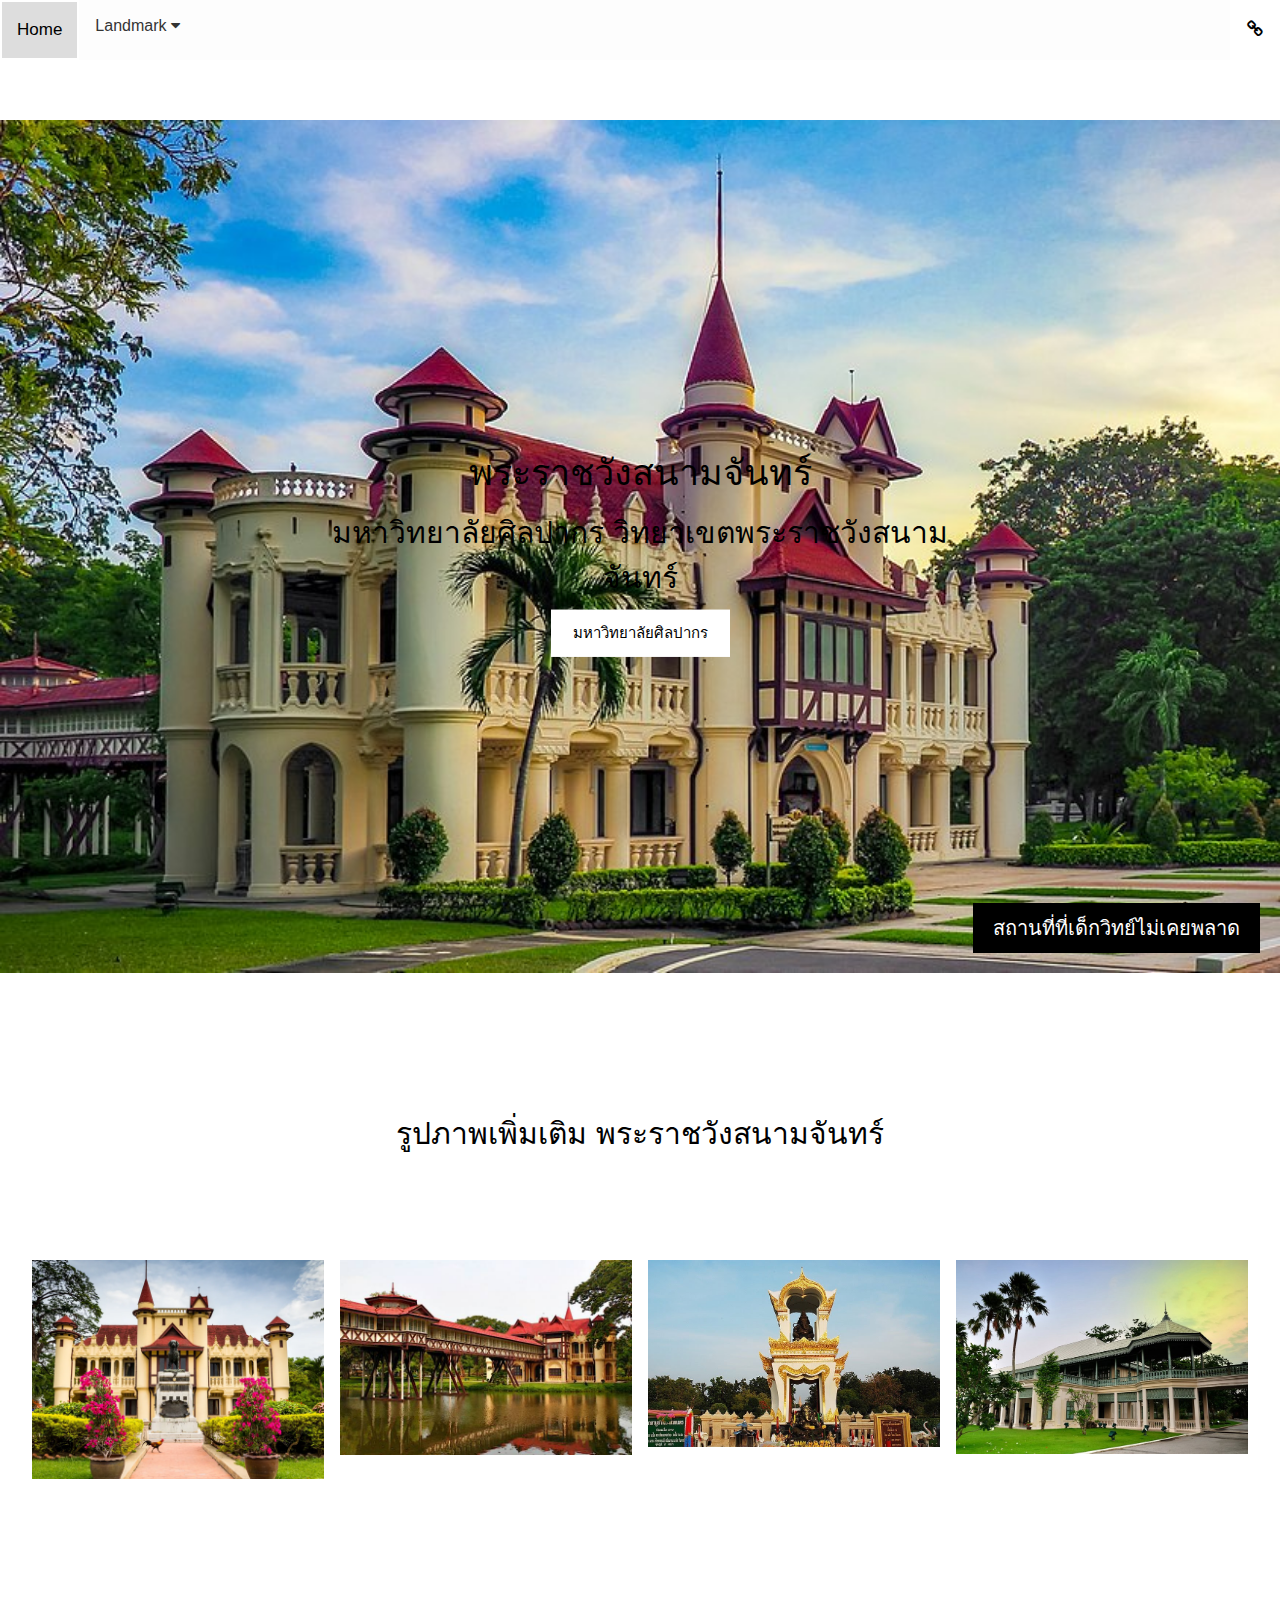
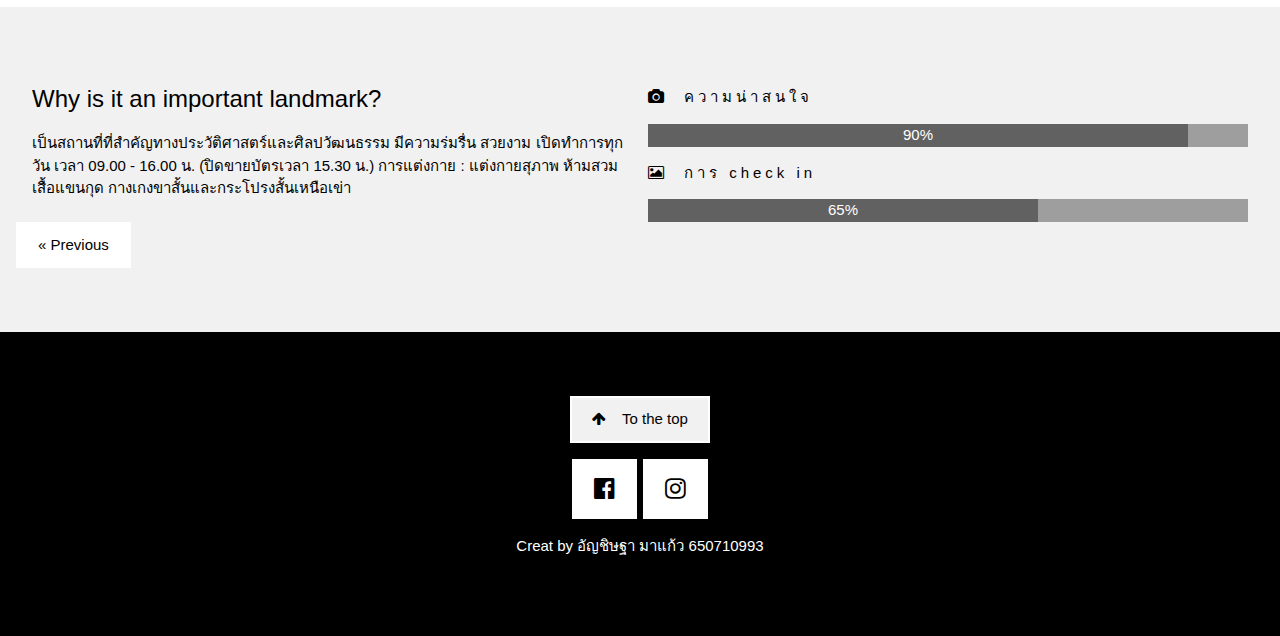
<file: พระราชวังสนามจันทร์.html>
<!DOCTYPE html>
<html lang="en">
<head>
    <meta charset="UTF-8">
    <meta http-equiv="X-UA-Compatible" content="IE=edge">
    <meta name="viewport" content="width=device-width, initial-scale=1.0">
    <link rel="stylesheet" href="style.CSS">
    <link rel="stylesheet" href="style.CSS">
    <link rel="stylesheet" href="style2.CSS">
    <script src="JSript.js"></script>
    <script src="img.js"></script>
    <link rel="stylesheet" href="https://cdnjs.cloudflare.com/ajax/libs/font-awesome/4.7.0/css/font-awesome.min.css">
    <link rel="stylesheet" href="https://www.w3schools.com/w3css/4/w3.css">
    <link rel="stylesheet" href="https://fonts.googleapis.com/css?family=Raleway">
    <title>พระราชวังสนามจันทร์</title>
</head>
<body>
  <div id="navbar">
    <a href="index.html">Home</a>
    <div class="dropdown">
        <button class="dropbtn">Landmark 
          <i class="fa fa-caret-down"></i>
        </button>
        <div class="dropdown-content">
          <a href="อาคารหม่อมหลวง.html">อาคารหม่อมหลวง</a>
          <a href="สนามกีฬา.html">สนามกีฬา</a>
          <a href="โรงละครวัชรนาฎยสภา.html">โรงละครวัชรนาฎยสภา</a>
          <a href="Library.html">หอสมุด</a>
          <a href="Sa Kaeo.html">สะพานสระแก้ว</a>
          <a href="ตลาดอินดี้.html">ตลาดอินดี้</a>
          <a href="พระตำหนักทับแก้ว.html">พระตำหนักทับแก้ว</a>
          <a href="ศาลาสระแก้ว.html">ศาลาสระแก้ว</a>
              <a href="พระราชวังสนามจันทร์.html">พระราชวังสนามจันทร์</a>
        </div>
      </div> 
    <a href="https://www.su.ac.th/th/index.php" style="float:right" src="icon link.png"><i class="fa fa-link"></i></a>
</div>
<h2><br> </h2>
<h2><br> </h2>
    <div class="container" id="home">
        <img src="c4.jpg"alt="Snow" style="width:100%;" style="height: 50%;">
        <div class="text-block">
            <h4>สถานที่ที่เด็กวิทย์ไม่เคยพลาด</h4>
        </div>
        <div class="centered">
        <h1> </h1>
        <h1>พระราชวังสนามจันทร์</h1>
        <h2>มหาวิทยาลัยศิลปากร วิทยาเขตพระราชวังสนามจันทร์</h2>
        <a href="https://www.su.ac.th/th/sanamchandra.php">มหาวิทยาลัยศิลปากร</a> 
        </div>
      </div>
      <div class="w3-container" style="padding:128px 16px" id="work">
        <h2 class="w3-center">รูปภาพเพิ่มเติม พระราชวังสนามจันทร์</h2>
        <h2 class="w3-center w3-large"></h2>
        <div class="container"><a href="https://dsa.su.ac.th/ksu/?page_id=3953" style="position: relative;"></a></div> 
        <div class="w3-row-padding" style="margin-top:64px">
          <div class="w3-col l3 m6">
            <img src="c1.webp" style="width:100%" onclick="onClick(this)" class="w3-hover-opacity" alt="A microphone">
          </div>
          <div class="w3-col l3 m6">
            <img src="c2.jpg" style="width:100%" onclick="onClick(this)" class="w3-hover-opacity" alt="A phone">
          </div>
          <div class="w3-col l3 m6">
            <img src="c3.jpg" style="width:100%" onclick="onClick(this)" class="w3-hover-opacity" alt="A drone">
          </div>
          <div class="w3-col l3 m6">
            <img src="c5.jpg" style="width:100%" onclick="onClick(this)" class="w3-hover-opacity" alt="A drone">
          </div>
          
        </div>
      </div>


      <div class="w3-container w3-light-grey w3-padding-64">
        <div class="w3-row-padding">
          <div class="w3-col m6">
            <h3>Why is it an important landmark?</h3>
            <p>เป็นสถานที่ที่สำคัญทางประวัติศาสตร์และศิลปวัฒนธรรม มีความร่มรื่น สวยงาม 
                เปิดทำการทุกวัน เวลา 09.00 - 16.00 น. (ปิดขายบัตรเวลา 15.30 น.)
                การแต่งกาย : แต่งกายสุภาพ ห้ามสวมเสื้อแขนกุด กางเกงขาสั้นและกระโปรงสั้นเหนือเข่า<br>
            </p>
            
          </div>
          <div class="w3-col m6">
            <p class="w3-wide"><i class="fa fa-camera w3-margin-right"></i>ความน่าสนใจ</p>
            <div class="w3-grey">
              <div class="w3-container w3-dark-grey w3-center" style="width:90%">90%</div>
            </div>
            <p class="w3-wide"><i class="fa fa-photo w3-margin-right"></i>การ check in</p>
            <div class="w3-grey">
              <div class="w3-container w3-dark-grey w3-center" style="width:65%">65%</div>
            </div>
          </div>
        </div>
        <div class="buttons">
            <a href="ศาลาสระแก้ว.html" class="previous">&laquo; Previous</a>
            
        </div>
      </div>

      <footer class="w3-center w3-black w3-padding-64">
        <a href="#home" class="w3-button w3-light-grey"><i class="fa fa-arrow-up w3-margin-right"></i>To the top</a>
        <div class="w3-xlarge w3-section">
            <a href="https://www.facebook.com/profile.php?id=100012145591822"><i class="fa fa-facebook-official w3-hover-opacity"></i></a>
            <a href="https://instagram.com/anchxt_?igshid=YmMyMTA2M2Y="><i class="fa fa-instagram w3-hover-opacity"></i></a>
        </div>
        <p>Creat by อัญชิษฐา มาแก้ว 650710993</p>
      </footer>
</body>
</html>
</file>
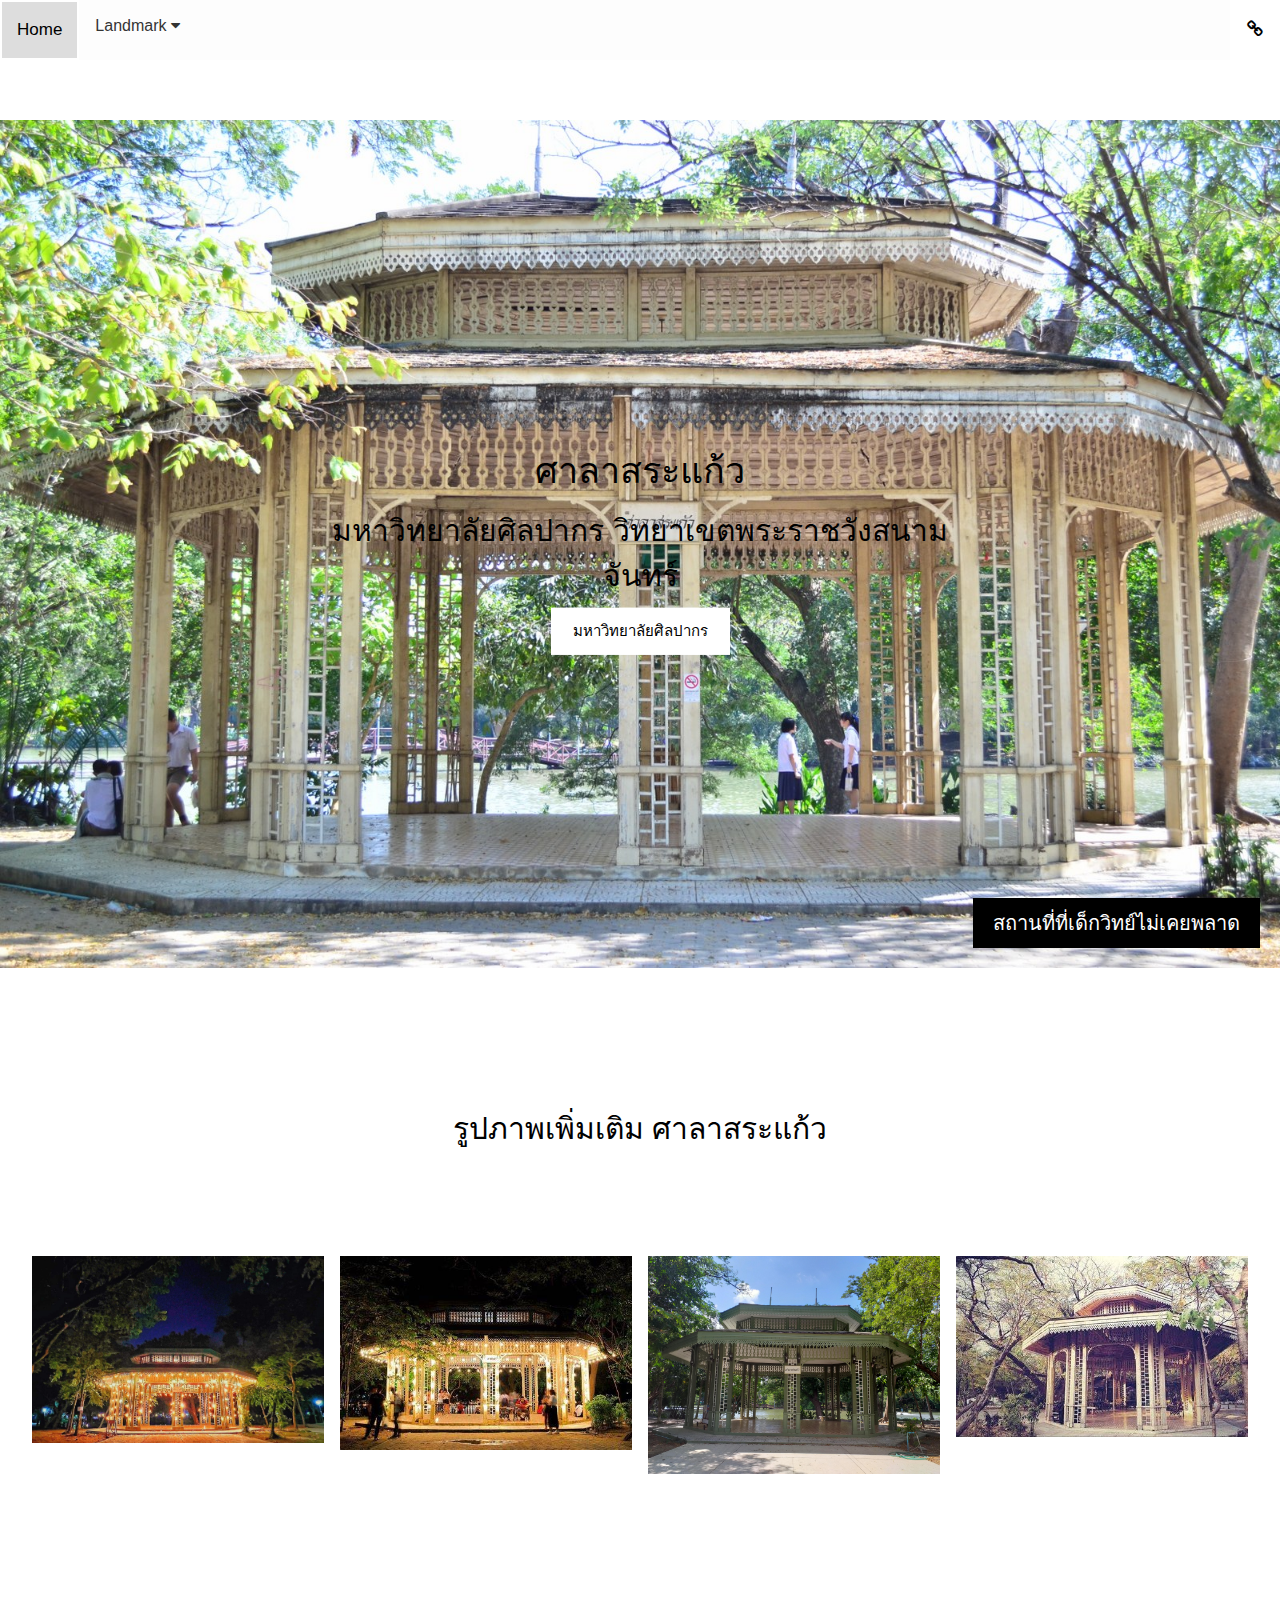
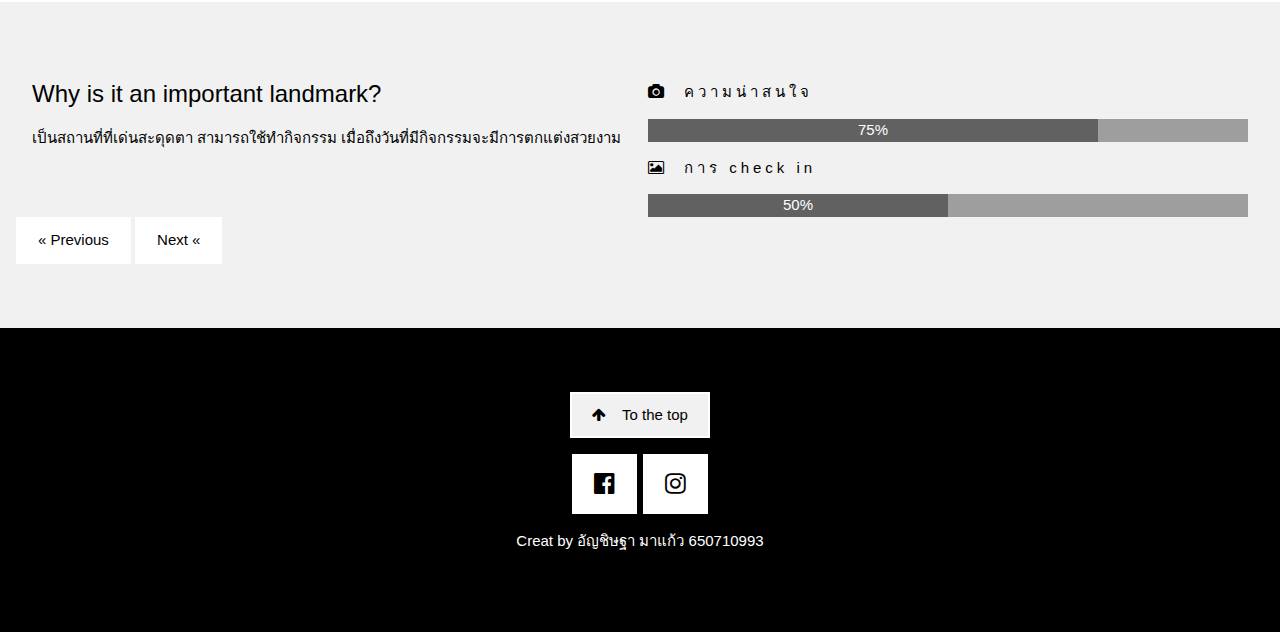
<file: ศาลาสระแก้ว.html>
<!DOCTYPE html>
<html lang="en">
<head>
    <meta charset="UTF-8">
    <meta http-equiv="X-UA-Compatible" content="IE=edge">
    <meta name="viewport" content="width=device-width, initial-scale=1.0">
    <link rel="stylesheet" href="style.CSS">
    <link rel="stylesheet" href="style.CSS">
    <link rel="stylesheet" href="style2.CSS">
    <script src="JSript.js"></script>
    <script src="img.js"></script>
    <link rel="stylesheet" href="https://cdnjs.cloudflare.com/ajax/libs/font-awesome/4.7.0/css/font-awesome.min.css">
    <link rel="stylesheet" href="https://www.w3schools.com/w3css/4/w3.css">
    <link rel="stylesheet" href="https://fonts.googleapis.com/css?family=Raleway">
    <title>ศาลาสระแก้ว</title>
</head>
<body>
  <div id="navbar">
    <a href="index.html">Home</a>
    <div class="dropdown">
        <button class="dropbtn">Landmark 
          <i class="fa fa-caret-down"></i>
        </button>
        <div class="dropdown-content">
          <a href="อาคารหม่อมหลวง.html">อาคารหม่อมหลวง</a>
          <a href="สนามกีฬา.html">สนามกีฬา</a>
          <a href="โรงละครวัชรนาฎยสภา.html">โรงละครวัชรนาฎยสภา</a>
          <a href="Library.html">หอสมุด</a>
          <a href="Sa Kaeo.html">สะพานสระแก้ว</a>
          <a href="ตลาดอินดี้.html">ตลาดอินดี้</a>
          <a href="พระตำหนักทับแก้ว.html">พระตำหนักทับแก้ว</a>
          <a href="ศาลาสระแก้ว.html">ศาลาสระแก้ว</a>
              <a href="พระราชวังสนามจันทร์.html">พระราชวังสนามจันทร์</a>
        </div>
      </div> 
    <a href="https://www.su.ac.th/th/index.php" style="float:right" src="icon link.png"><i class="fa fa-link"></i></a>
</div>
<h2><br> </h2>
<h2><br> </h2>
    <div class="container" id="home">
        <img src="s2.jpg"alt="Snow" style="width:100%;" style="height: 50%;">
        <div class="text-block">
            <h4>สถานที่ที่เด็กวิทย์ไม่เคยพลาด</h4>
        </div>
        <div class="centered">
        <h1> </h1>
        <h1>ศาลาสระแก้ว</h1>
        <h2>มหาวิทยาลัยศิลปากร วิทยาเขตพระราชวังสนามจันทร์</h2>
        <a href="https://www.su.ac.th/th/sanamchandra.php">มหาวิทยาลัยศิลปากร</a> 
        </div>
      </div>
      <div class="w3-container" style="padding:128px 16px" id="work">
        <h2 class="w3-center">รูปภาพเพิ่มเติม ศาลาสระแก้ว</h2>
        <h2 class="w3-center w3-large"></h2>
        <div class="container"><a href="https://dsa.su.ac.th/ksu/?page_id=3953" style="position: relative;"></a></div> 
        <div class="w3-row-padding" style="margin-top:64px">
          <div class="w3-col l3 m6">
            <img src="s1.jpg" style="width:100%" onclick="onClick(this)" class="w3-hover-opacity" alt="A microphone">
          </div>
          <div class="w3-col l3 m6">
            <img src="s5.jpg" style="width:100%" onclick="onClick(this)" class="w3-hover-opacity" alt="A phone">
          </div>
          <div class="w3-col l3 m6">
            <img src="s3.jpg" style="width:100%" onclick="onClick(this)" class="w3-hover-opacity" alt="A drone">
          </div>
          <div class="w3-col l3 m6">
            <img src="s4.jpg" style="width:100%" onclick="onClick(this)" class="w3-hover-opacity" alt="Soundbox">
          </div>
        </div>
      
      </div>


      <div class="w3-container w3-light-grey w3-padding-64">
        <div class="w3-row-padding">
          <div class="w3-col m6">
            <h3>Why is it an important landmark?</h3>
            <p>เป็นสถานที่ที่เด่นสะดุดตา สามารถใช้ทำกิจกรรม เมื่อถึงวันที่มีกิจกรรมจะมีการตกแต่งสวยงาม<br>
            </p>
            
          </div>
          <div class="w3-col m6">
            <p class="w3-wide"><i class="fa fa-camera w3-margin-right"></i>ความน่าสนใจ</p>
            <div class="w3-grey">
              <div class="w3-container w3-dark-grey w3-center" style="width:75%">75%</div>
            </div>
            <p class="w3-wide"><i class="fa fa-photo w3-margin-right"></i>การ check in</p>
            <div class="w3-grey">
              <div class="w3-container w3-dark-grey w3-center" style="width:50%">50%</div>
            </div>
          </div>
        </div>
        <div class="buttons">
            <a href="พระตำหนักทับแก้ว.html" class="previous">&laquo; Previous</a>
            <a href="พระราชวังสนามจันทร์.html" class="next">Next &laquo;</a>
        </div>
      </div>

      <footer class="w3-center w3-black w3-padding-64">
        <a href="#home" class="w3-button w3-light-grey"><i class="fa fa-arrow-up w3-margin-right"></i>To the top</a>
        <div class="w3-xlarge w3-section">
            <a href="https://www.facebook.com/profile.php?id=100012145591822"><i class="fa fa-facebook-official w3-hover-opacity"></i></a>
            <a href="https://instagram.com/anchxt_?igshid=YmMyMTA2M2Y="><i class="fa fa-instagram w3-hover-opacity"></i></a>
        </div>
        <p>Creat by อัญชิษฐา มาแก้ว 650710993</p>
      </footer>
</body>
</html>
</file>
<file: style.CSS>
body{
  font-family: 'Mitr', sans-serif;/*แก้ไขฟรอนภาษา*/
}
/*--------------------------------------*/
/*----------------แถบบาร์----------------*/
/*--------------------------------------*/
#navbar {
  background-color: rgb(253, 253, 253);
  position: fixed;
  top: 0;
  width: 100%;
  display: block;
  transition: top 0.3s;
}

#navbar a {
  float: left;
  display: block;
  color: #000000;
  text-align: center;
  padding: 15px;
  text-decoration: none;
  font-size: 17px;
}

#navbar a:hover {
  background-color: #ddd;
  color: black;
}
.icon-navbar {
  width: 100%;
  background-color: #555;
  overflow: auto;
}
/*--------------------------------------*/
/*----------------กล่องสี่เหลี่ยม-----------*/
/*--------------------------------------*/
.solid {
  background: #ffffff;
  border: 3px solid rgb(0, 0, 0);
  height: 130px;
  width: 450px;
  text-align: center;
  margin : auto ;
}
* {
  box-sizing: border-box;
}
/*--------------------------------------*/
/*---------------ช่องค้นหา----------------*/
/*--------------------------------------*/
form.example input[type=text] {
  padding: 10px;
  font-size: 17px;
  border: 1px solid rgb(0, 0, 0);
  float: center;
  width: 92%;
  background: #ffffff;
}

form.example button {
  float: right;
  width: 8%;
  padding: 10px;
  background: #000000;
  color: white;
  font-size: 17px;
  border: 1px solid rgb(52, 52, 52);
  border-left: none;
  cursor: pointer;
}

form.example button:hover {
  background: #c4c4c4;
}

form.example::after {
  content: "";
  clear: both;
  display: table;
}
h2 {text-align: center;}

.container {
  position: relative;
  text-align: center;
  color: white;
}
.bottom-down {
  position: absolute;
  transform: translate(-50%, -50%);
  top: 95%;
  left: 50%;
}
/*--------------------------------------*/
/*-------------ปุ่มกดในภาพ---------------*/
/*--------------------------------------*/
#box {
  margin: auto;
  width: 77%;
  height: 400px;
  border: 2px solid #000000;
}
.box-profile {
  position:relative;
  top: 30px;
  left: 30px;
  width: 40%;
}
.box-name {
  position:relative;
  top: 10px;
  left: 30px;
}
.box-image {
  position:relative;
  width: 50%;
  height: 100%;
  float: right;
}

.image {
  opacity: 1;
  display: block;
  width: 100%;
  height: 100%;
  transition: .5s ease;
  backface-visibility: hidden;
}

.middle {
  transition: .5s ease;
  opacity: 0;
  position: absolute;
  top: 50%;
  left: 50%;
  transform: translate(-50%, -50%);
  -ms-transform: translate(-50%, -50%);
  text-align: center;
}

.box-image:hover .image {
  opacity: 0.3;
}

.box-image:hover .middle {
  opacity: 1;
}
.button {
  background-color: #000000;
  color: white;
  font-size: 24px;
  padding: 16px 32px;
  border-radius: 12px;
  cursor: pointer;
}
/*--------------------------------------*/
/*-------โปรไฟล์เล็กๆในการนำเสนอ-----------*/
/*--------------------------------------*/
.avatar {
  vertical-align: middle;
  width: 70px;
  height: 70px;
  border-radius: 50%;
}
/*--------------------------------------*/
/*-------ไปหน้าอื่นๆ-----------*/
/*--------------------------------------*/
.dropdown {
  float: left;
  overflow: hidden;
}

.dropdown .dropbtn {
  font-size: 16px;  
  border: none;
  outline: none;
  color:rgb(52, 52, 52);
  padding: 14px 16px;
  background-color: inherit;
  font-family: inherit;
  margin: 0;
}

.navbar a:hover, .dropdown:hover .dropbtn {
  background-color: #f9f9f9;
}

.dropdown-content {
  display: none;
  position: absolute;
  background-color: #f9f9f9;
  min-width: 160px;
  box-shadow: 0px 8px 16px 0px rgba(0,0,0,0.2);
  z-index: 1;
}

.dropdown-content a {
  float: none;
  color: black;
  padding: 12px 16px;
  text-decoration: none;
  display: block;
  text-align: left;
}

.dropdown-content a:hover {
  background-color: #ddd;
}

.dropdown:hover .dropdown-content {
  display: block;
}
</file>
<file: style2.CSS>
.container {
    position: relative;
    text-align: center;
    color: rgb(0, 0, 0);
  }
  .centered {
    position: absolute;
    top: 50%;
    left: 50%;
    transform: translate(-50%, -50%);
  }

  a:link, a:visited {
    background-color: white;
    color: black;
    border: 2px solid rgb(255, 255, 255);
    padding: 10px 20px;
    text-align: center;
    text-decoration: none;
    display: inline-block;
  }
  
  a:hover, a:active {
    background-color: rgb(0, 0, 0);
    color: white;
  }

  .text-block {
    position: absolute;
    bottom: 20px;
    right: 20px;
    background-color: black;
    color: white;
    padding-left: 20px;
    padding-right: 20px;
  }
</file>
